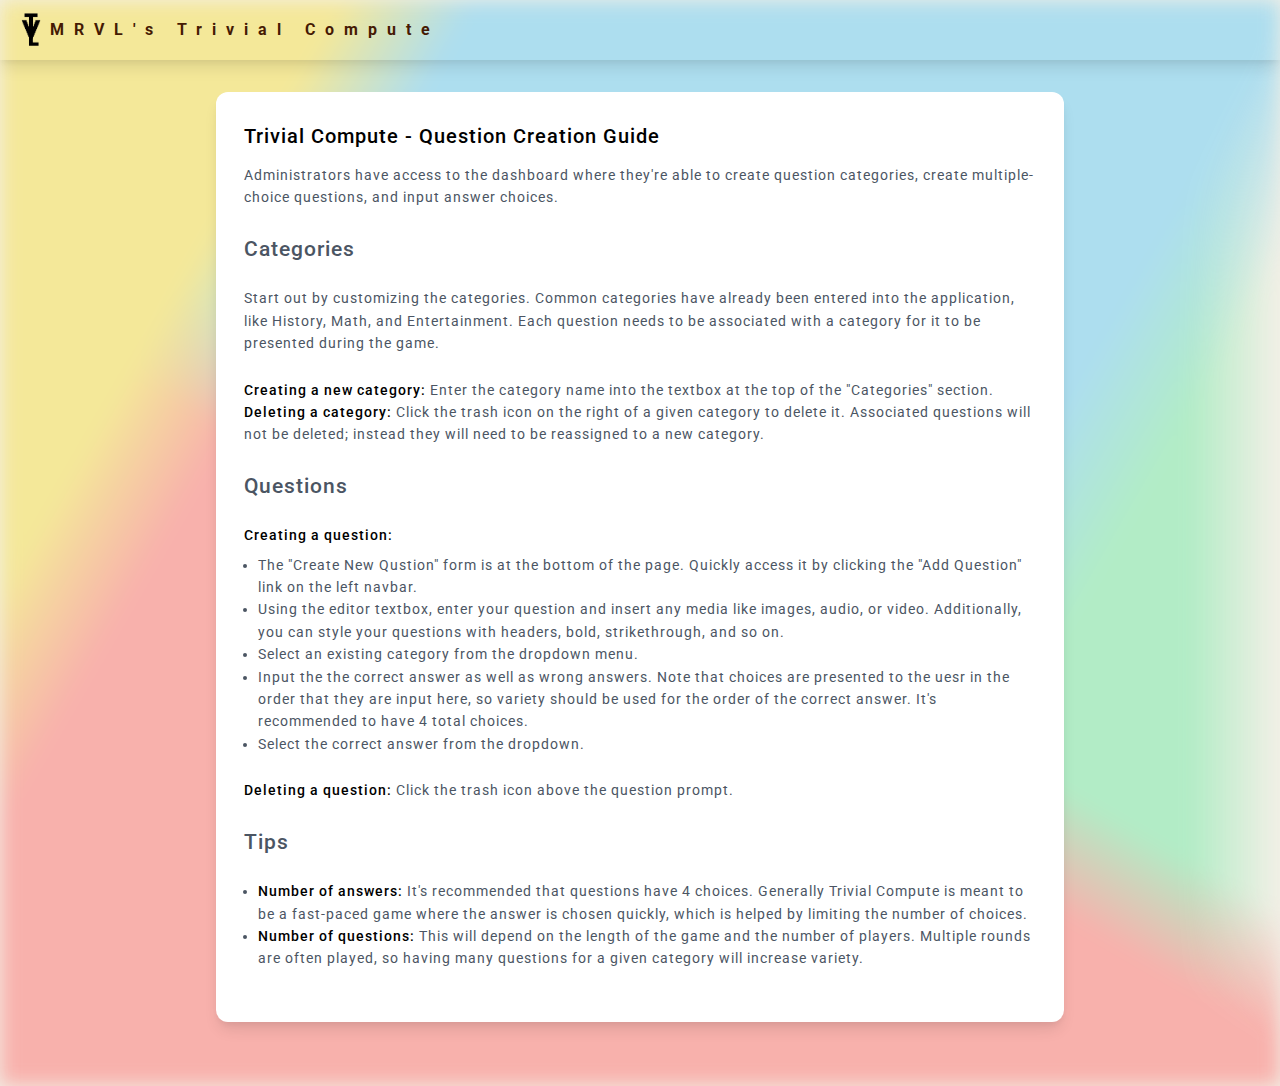
<file: dashboardguide.html>
<!DOCTYPE html>
<html>

<head>
    <title>Question Creation Guide: MRVL's Trivial Compute</title>
    <link rel="shortcut icon" href="favicon.ico" type="image/x-icon" />
    <!-- Add any necessary CSS styles here -->
    <link rel="stylesheet" href="base.css" />
    <style>
        h2 {
            font-size: 1.5em;
            font-weight: 500;
            margin-bottom: 1em;
        }

        ol,
        ul {
            margin: 0.5rem 0 1.5rem;
        }
    </style>
</head>

<body>
    <nav class="nav">
        <div class="nav__title">MRVL's Trivial Compute</div>
    </nav>
    <div class="demo-page">
        <main class="demo-page-content">
            <section>
                <h1>Trivial Compute - Question Creation Guide</h1>
                <p>Administrators have access to the dashboard where they're able to create question categories, create
                    multiple-choice questions, and input answer choices.</p>

                <h2>Categories</h2>
                <p>Start out by customizing the categories. Common categories have already been entered into the
                    application, like History, Math, and Entertainment. Each question needs to be associated with a
                    category for it to be presented during the game.</p>
                <ol>
                    <li><strong>Creating a new category:</strong> Enter the category name into the textbox at the top of
                        the "Categories" section.</li>
                    <li><strong>Deleting a category: </strong> Click the trash icon on the right of a given category to
                        delete it. Associated questions will not be deleted; instead they will need to be reassigned to
                        a new category.</li>
                </ol>

                <h2>Questions</h2>
                <ol>
                    <li><strong>Creating a question: </strong>
                        <ul>
                            <li>The "Create New Qustion" form is at the bottom of the page. Quickly access it by
                                clicking the "Add Question" link on the left navbar.</li>
                            <li>Using the editor textbox, enter your question and insert any media like images, audio,
                                or video. Additionally, you can style your questions with headers, bold, strikethrough,
                                and so on.</li>
                            <li>Select an existing category from the dropdown menu.</li>
                            <li>Input the the correct answer as well as wrong answers. Note that choices are presented
                                to the uesr in the order that they are input here, so variety should be used for the
                                order of the correct answer. It's recommended to have 4 total choices.</li>
                            <li>Select the correct answer from the dropdown.</li>
                        </ul>
                    </li>
                    <li><strong>Deleting a question: </strong>Click the trash icon above the question prompt.</li>
                </ol>
                <h2>Tips</h2>
                <ul>
                    <li><strong>Number of answers: </strong> It's recommended that questions have 4 choices. Generally
                        Trivial Compute is meant to be a fast-paced game where the answer is chosen quickly, which is
                        helped by limiting the number of choices.</li>
                    <li><strong>Number of questions: </strong> This will depend on the length of the game and the number
                        of players. Multiple rounds are often played, so having many questions for a given category will
                        increase variety.</li>
                </ul>
            </section>
        </main>
    </div>
    <!-- Add any necessary JavaScript scripts here -->
    <script>
        // Add your JavaScript scripts here
    </script>
</body>

</html>
</file>
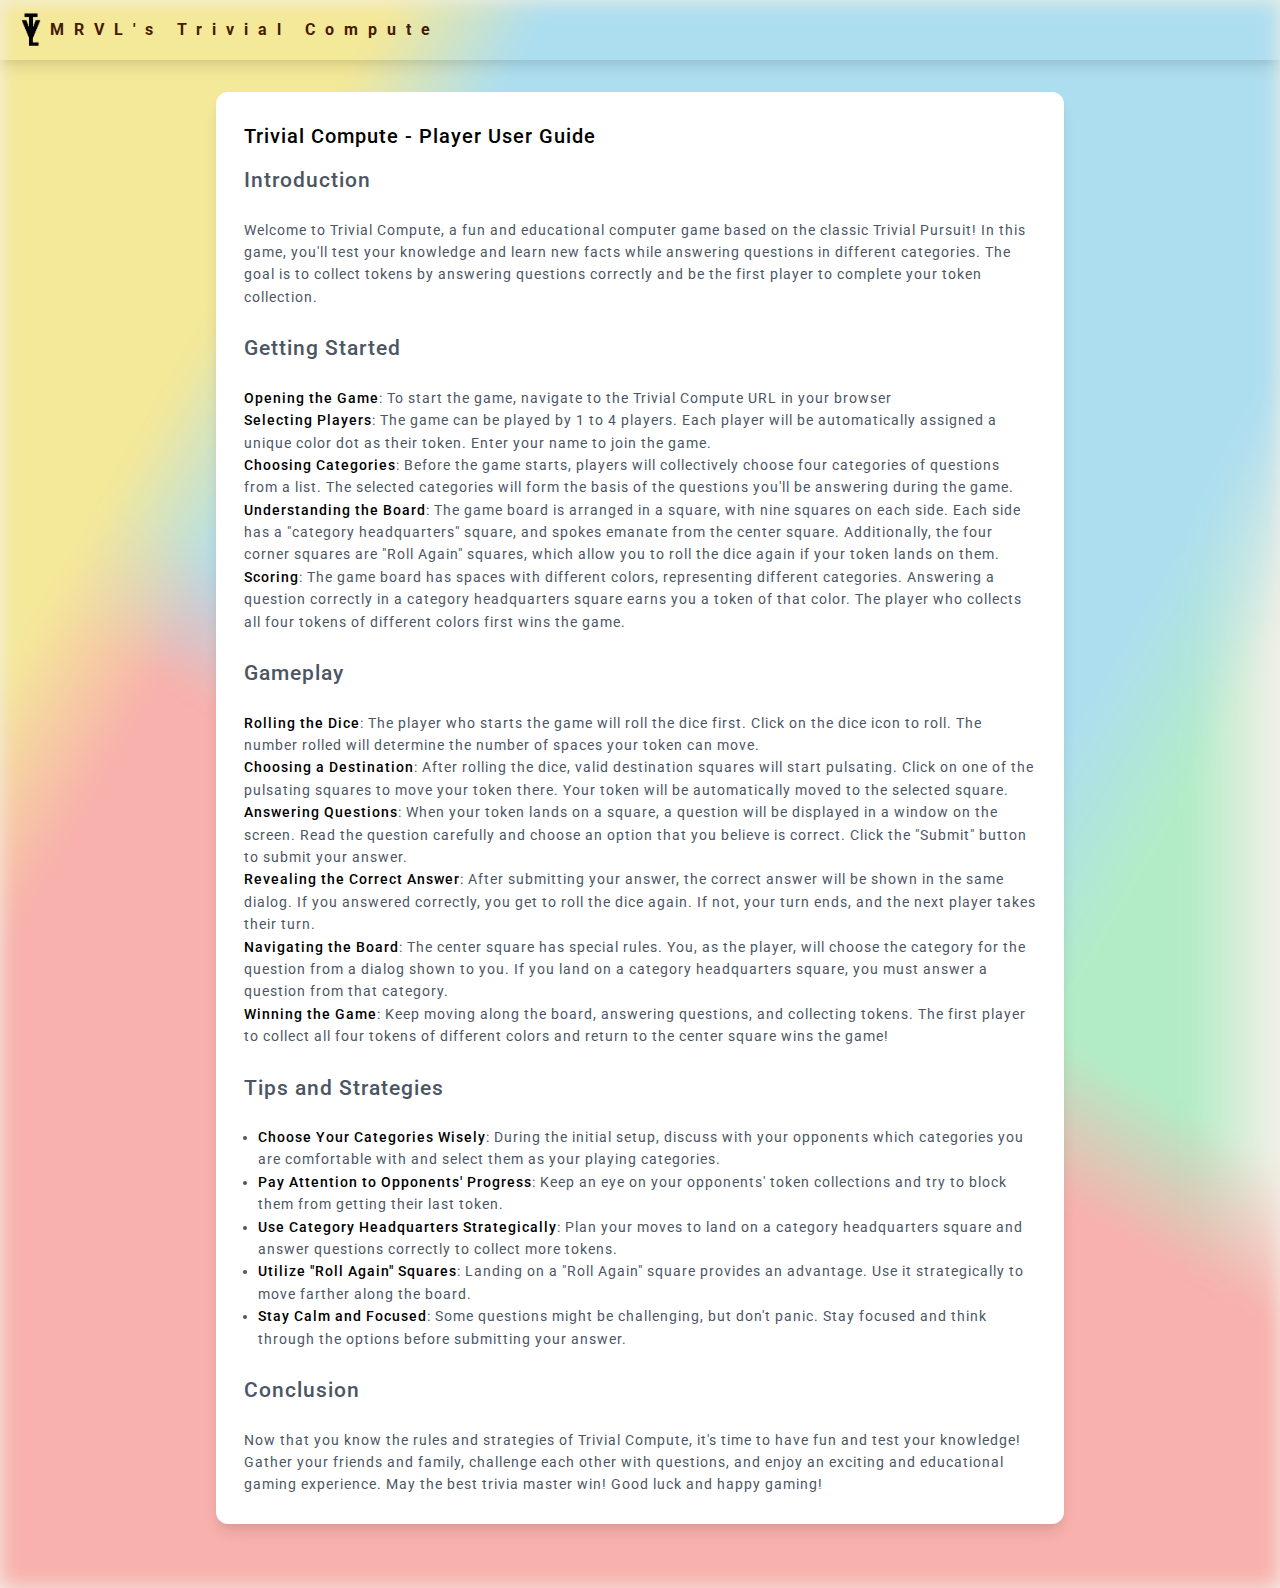
<file: playerguide.html>
<!DOCTYPE html>
<html>

<head>
    <title>Player User Guide: MRVL's Trivial Compute</title>
    <link rel="shortcut icon" href="favicon.ico" type="image/x-icon" />
    <!-- Add any necessary CSS styles here -->
    <link rel="stylesheet" href="base.css" />
    <style>
        h2 {
            font-size: 1.5em;
            font-weight: 500;
            margin-bottom: 1em;
        }

        ol,
        ul {
            margin: 0.5rem 0 1.5rem;
        }
    </style>
</head>

<body>
    <nav class="nav">
        <div class="nav__title">MRVL's Trivial Compute</div>
    </nav>
    <div class="demo-page">
        <main class="demo-page-content">
            <section>
                <h1>Trivial Compute - Player User Guide</h1>

                <h2>Introduction</h2>
                <p>Welcome to Trivial Compute, a fun and educational computer game based on the classic Trivial Pursuit!
                    In this
                    game, you'll test your knowledge and learn new facts while answering questions in different
                    categories. The goal
                    is to collect tokens by answering questions correctly and be the first player to complete your token
                    collection.
                </p>

                <h2>Getting Started</h2>
                <ol>
                    <li><strong>Opening the Game</strong>: To start the game, navigate to the Trivial Compute URL in
                        your browser
                    </li>
                    <li><strong>Selecting Players</strong>: The game can be played by 1 to 4 players. Each player will
                        be
                        automatically assigned a unique color dot as their token. Enter your name to join the game.</li>
                    <li><strong>Choosing Categories</strong>: Before the game starts, players will collectively choose
                        four
                        categories of questions from a list. The selected categories will form the basis of the
                        questions you'll be
                        answering during the game.</li>
                    <li><strong>Understanding the Board</strong>: The game board is arranged in a square, with nine
                        squares on each
                        side. Each side has a "category headquarters" square, and spokes emanate from the center square.
                        Additionally, the four corner squares are "Roll Again" squares, which allow you to roll the dice
                        again if
                        your token lands on them.</li>
                    <li><strong>Scoring</strong>: The game board has spaces with different colors, representing
                        different
                        categories. Answering a question correctly in a category headquarters square earns you a token
                        of that
                        color. The player who collects all four tokens of different colors first wins the game.</li>
                </ol>

                <h2>Gameplay</h2>
                <ol>
                    <li><strong>Rolling the Dice</strong>: The player who starts the game will roll the dice first.
                        Click on the
                        dice icon to roll. The number rolled will determine the number of spaces your token can move.
                    </li>
                    <li><strong>Choosing a Destination</strong>: After rolling the dice, valid destination squares will
                        start
                        pulsating. Click on one of the pulsating squares to move your token there. Your token will be
                        automatically
                        moved to the selected square.</li>
                    <li><strong>Answering Questions</strong>: When your token lands on a square, a question will be
                        displayed in a
                        window on the screen. Read the question carefully and choose an option that you believe is
                        correct. Click
                        the "Submit" button to submit your answer.</li>
                    <li><strong>Revealing the Correct Answer</strong>: After submitting your answer, the correct answer
                        will be
                        shown in the same dialog. If you answered correctly, you get to roll the dice again. If not,
                        your turn ends, and the next player takes their turn.</li>
                    <li><strong>Navigating the Board</strong>: The center square has special rules. You, as the player,
                        will choose
                        the category for the question from a dialog shown to you. If you land on a category headquarters
                        square, you
                        must answer a question from that category.</li>
                    <li><strong>Winning the Game</strong>: Keep moving along the board, answering questions, and
                        collecting tokens.
                        The first player to collect all four tokens of different colors and return to the center square
                        wins the
                        game!</li>
                </ol>

                <h2>Tips and Strategies</h2>
                <ul>
                    <li><strong>Choose Your Categories Wisely</strong>: During the initial setup, discuss with your
                        opponents which
                        categories you are comfortable with and select them as your playing categories.</li>
                    <li><strong>Pay Attention to Opponents' Progress</strong>: Keep an eye on your opponents' token
                        collections and
                        try to block them from getting their last token.</li>
                    <li><strong>Use Category Headquarters Strategically</strong>: Plan your moves to land on a category
                        headquarters
                        square and answer questions correctly to collect more tokens.</li>
                    <li><strong>Utilize "Roll Again" Squares</strong>: Landing on a "Roll Again" square provides an
                        advantage. Use
                        it strategically to move farther along the board.</li>
                    <li><strong>Stay Calm and Focused</strong>: Some questions might be challenging, but don't panic.
                        Stay focused
                        and think through the options before submitting your answer.</li>
                </ul>

                <h2>Conclusion</h2>
                <p>Now that you know the rules and strategies of Trivial Compute, it's time to have fun and test your
                    knowledge!
                    Gather your friends and family, challenge each other with questions, and enjoy an exciting and
                    educational
                    gaming experience. May the best trivia master win! Good luck and happy gaming!</p>
            </section>
        </main>
    </div>
    <!-- Add any necessary JavaScript scripts here -->
    <script>
        // Add your JavaScript scripts here
    </script>
</body>

</html>
</file>
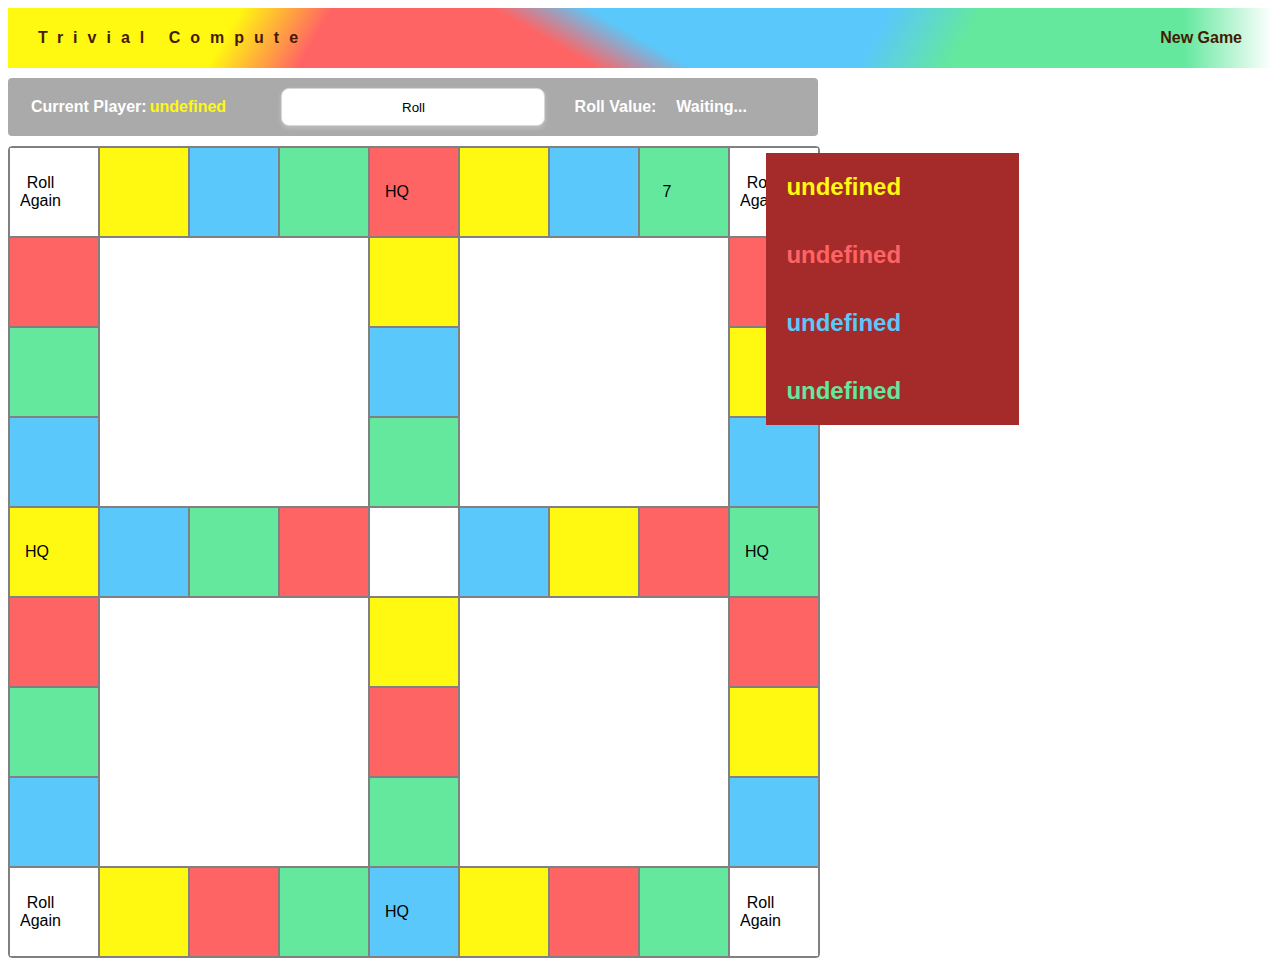
<file: trivial.html>
<!DOCTYPE html>
<html>
<head>
  <title>Game: Trivial Compute</title>
  <script src="qb.js"></script>
  <script src="question.js"></script>
  <script src="trivial.js"></script>
  <link rel="stylesheet" href="trivial.css" />
  <style>


  </style>
</head>
<body>
  <div class="status-text-big">Hello</div>
  <dialog id="dialog">
    <div class="tab1">
      <div class="category"></div>
      <div class="text"></div>
      <div class="text2"></div>
      <button id="reveal-button" style="display: none">Reveal Answer</button>
      <button id="yes-button" style="display: none">Yes</button>
      <button id="no-button" style="display: none">No</button>
    </div>
    <div class="tab2">
      <label for="category-select">Choose a Category</label>
      <div class="select">
        <select id="category-select">
        </select>
        <span class="focus"></span>
      </div>
      <button id="category-button">Submit</button>
    </div>
    
  </dialog>
  <nav class="nav">
    <div class="nav__title">Trivial Compute</div>
    <ul class="nav__list">
      <li class="nav__item">New Game</li>
    </ul>
  </nav>
  <div class="container">
    <div class="gameboard">
      <div class="actions" id="actions">
        <div class="action">Current Player: <span id="currentPlayer">Player 1</span></div>
        <button class="roll-button action" role="button" id="roll-button">Roll</button>
        <div class="action">Roll Value: <span id="roll-value">Waiting...</span></div>
      </div>
      <div class="grid" id="board">
        <!-- Generate the cells -->
        <div class="cell" data-cell-id="0" data-cell-type="roll-again">Roll Again</div>
        <div class="cell" data-cell-id="1" data-cell-type="yellow">
        </div>
        <div class="cell" data-cell-id="2" data-cell-type="blue"></div>
        <div class="cell" data-cell-id="3" data-cell-type="green"></div>
        <div class="cell" data-cell-id="4" data-cell-type="red-hq">HQ</div>
        <div class="cell" data-cell-id="5" data-cell-type="yellow"></div>
        <div class="cell" data-cell-id="6" data-cell-type="blue"></div>
        <div class="cell" data-cell-id="7" data-cell-type="green">7</div>
        <div class="cell" data-cell-id="8" data-cell-type="roll-again">Roll Again</div>
        
        <div class="cell" data-cell-id="9" data-cell-type="red"></div>
        <div class="merged-cell" data-cell-id="10" data-cell-type="player1"></div>
        <div class="cell" data-cell-id="11" data-cell-type="yellow"></div>
        <div class="merged-cell" data-cell-id="12" data-cell-type="player2"></div>
        <div class="cell" data-cell-id="13" data-cell-type="red"></div>
        
        <div class="cell" data-cell-id="14" data-cell-type="green"></div>
        <div class="cell" data-cell-id="15" data-cell-type="blue"></div>
        <div class="cell" data-cell-id="16" data-cell-type="yellow"></div>
        
        <div class="cell" data-cell-id="17" data-cell-type="blue"></div>
        <div class="cell" data-cell-id="18" data-cell-type="green"></div>
        <div class="cell" data-cell-id="19" data-cell-type="blue"></div>


        <div class="cell" data-cell-id="20" data-cell-type="yellow-hq">HQ</div>
        <div class="cell" data-cell-id="21" data-cell-type="blue"></div>
        <div class="cell" data-cell-id="22" data-cell-type="green"></div>
        <div class="cell" data-cell-id="23" data-cell-type="red"></div>
        <div class="cell" data-cell-id="24" data-cell-type="center">Trivial Compute</div>
        <div class="cell" data-cell-id="25" data-cell-type="blue"></div>
        <div class="cell" data-cell-id="26" data-cell-type="yellow"></div>
        <div class="cell" data-cell-id="27" data-cell-type="red"></div>
        <div class="cell" data-cell-id="28" data-cell-type="green-hq">HQ</div>
        
        <div class="cell" data-cell-id="29" data-cell-type="red"></div>
        <div class="merged-cell" data-cell-id="30" data-cell-type="player3"></div>
        <div class="cell" data-cell-id="31" data-cell-type="yellow"></div>
        <div class="merged-cell" data-cell-id="32" data-cell-type="player4"></div>
        <div class="cell" data-cell-id="33" data-cell-type="red"></div>
        
        <div class="cell" data-cell-id="34" data-cell-type="green"></div>
        <div class="cell" data-cell-id="35" data-cell-type="red"></div>
        <div class="cell" data-cell-id="36" data-cell-type="yellow"></div>
        
        <div class="cell" data-cell-id="37" data-cell-type="blue"></div>
        <div class="cell" data-cell-id="38" data-cell-type="green"></div>
        <div class="cell" data-cell-id="39" data-cell-type="blue"></div>

        <div class="cell" data-cell-id="40" data-cell-type="roll-again">Roll Again</div>
        <div class="cell" data-cell-id="41" data-cell-type="yellow"></div>
        <div class="cell" data-cell-id="42" data-cell-type="red"></div>
        <div class="cell" data-cell-id="43" data-cell-type="green"></div>
        <div class="cell" data-cell-id="44" data-cell-type="blue-hq">HQ</div>
        <div class="cell" data-cell-id="45" data-cell-type="yellow"></div>
        <div class="cell" data-cell-id="46" data-cell-type="red"></div>
        <div class="cell" data-cell-id="47" data-cell-type="green"></div>
        <div class="cell" data-cell-id="48" data-cell-type="roll-again">Roll Again</div>
      </div>
    </div>
    <div class="info"></div>
  </div>
  
</body>
</html>
</file>
<file: base.css>
@import url("https://fonts.googleapis.com/css2?family=Roboto:wght@400;500&display=swap");

a,
abbr,
acronym,
address,
applet,
article,
aside,
audio,
b,
big,
blockquote,
body,
canvas,
caption,
center,
cite,
code,
dd,
del,
details,
dfn,
div,
dl,
dt,
em,
embed,
fieldset,
figcaption,
figure,
footer,
form,
h1,
h2,
h3,
h4,
h5,
h6,
header,
hgroup,
html,
i,
iframe,
img,
ins,
kbd,
label,
legend,
li,
mark,
menu,
nav,
object,
ol,
output,
p,
pre,
q,
ruby,
s,
samp,
section,
small,
span,
strike,
strong,
sub,
summary,
sup,
table,
tbody,
td,
tfoot,
th,
thead,
time,
tr,
tt,
u,
ul,
var,
video {
    margin: 0;
    padding: 0;
    border: 0;
    font-size: 100%;
    font: inherit;
    vertical-align: initial
}

article,
aside,
details,
figcaption,
figure,
footer,
header,
hgroup,
menu,
nav,
section {
    display: block
}

body {
    line-height: 1
}

ol,
ul {
    list-style: none
}

blockquote,
q {
    quotes: none
}

blockquote:after,
blockquote:before,
q:after,
q:before {
    content: "";
    content: none
}

table {
    border-collapse: collapse;
    border-spacing: 0
}

.nice-form-group {
    --nf-input-size: 1rem;
    --nf-input-font-size: calc(var(--nf-input-size)*0.875);
    --nf-small-font-size: calc(var(--nf-input-size)*0.875);
    --nf-input-font-family: inherit;
    --nf-label-font-family: inherit;
    --nf-input-color: #20242f;
    --nf-input-border-radius: 0.25rem;
    --nf-input-placeholder-color: #929292;
    --nf-input-border-color: #c0c4c9;
    --nf-input-border-width: 1px;
    --nf-input-border-style: solid;
    --nf-input-border-bottom-width: 2px;
    --nf-input-focus-border-color: #777;
    --nf-input-background-color: #f9fafb;
    --nf-invalid-input-border-color: var(--nf-input-border-color);
    --nf-invalid-input-background-color: var(--nf-input-background-color);
    --nf-invalid-input-color: var(--nf-input-color);
    --nf-valid-input-border-color: var(--nf-input-border-color);
    --nf-valid-input-background-color: var(--nf-input-background-color);
    --nf-valid-input-color: inherit;
    --nf-invalid-input-border-bottom-color: red;
    --nf-valid-input-border-bottom-color: green;
    --nf-label-font-size: var(--nf-small-font-size);
    --nf-label-color: #374151;
    --nf-label-font-weight: 500;
    --nf-slider-track-background: #dfdfdf;
    --nf-slider-track-height: 0.25rem;
    --nf-slider-thumb-size: calc(var(--nf-slider-track-height)*4);
    --nf-slider-track-border-radius: var(--nf-slider-track-height);
    --nf-slider-thumb-border-width: 2px;
    --nf-slider-thumb-border-focus-width: 1px;
    --nf-slider-thumb-border-color: #fff;
    --nf-slider-thumb-background: var(--nf-input-focus-border-color);
    display: block;
    margin-top: calc(var(--nf-input-size)*1.5);
    line-height: 1;
    white-space: nowrap;
    --switch-orb-size: var(--nf-input-size);
    --switch-orb-offset: calc(var(--nf-input-border-width)*2);
    --switch-width: calc(var(--nf-input-size)*2.5);
    --switch-height: calc(var(--nf-input-size)*1.25 + var(--switch-orb-offset))
}

.nice-form-group>label {
    font-weight: var(--nf-label-font-weight);
    display: block;
    color: var(--nf-label-color);
    font-size: var(--nf-label-font-size);
    font-family: var(--nf-label-font-family);
    margin-bottom: calc(var(--nf-input-size)/2);
    white-space: normal
}

.nice-form-group>label+small {
    font-style: normal
}

.nice-form-group small {
    font-family: var(--nf-input-font-family);
    display: block;
    font-weight: 400;
    opacity: .75;
    font-size: var(--nf-small-font-size);
    margin-bottom: calc(var(--nf-input-size)*0.75)
}

.nice-form-group small:last-child {
    margin-bottom: 0
}

.nice-form-group>legend {
    font-weight: var(--nf-label-font-weight);
    display: block;
    color: var(--nf-label-color);
    font-size: var(--nf-label-font-size);
    font-family: var(--nf-label-font-family);
    margin-bottom: calc(var(--nf-input-size)/5)
}

.nice-form-group>.nice-form-group {
    margin-top: calc(var(--nf-input-size)/2)
}

.nice-form-group>input[type=checkbox],
.nice-form-group>input[type=date],
.nice-form-group>input[type=email],
.nice-form-group>input[type=month],
.nice-form-group>input[type=number],
.nice-form-group>input[type=password],
.nice-form-group>input[type=radio],
.nice-form-group>input[type=search],
.nice-form-group>input[type=tel],
.nice-form-group>input[type=text],
.nice-form-group>input[type=time],
.nice-form-group>input[type=url],
.nice-form-group>input[type=week],
.nice-form-group>select,
.nice-form-group>textarea {
    background: var(--nf-input-background-color);
    font-family: inherit;
    font-size: var(--nf-input-font-size);
    border-bottom-width: var(--nf-input-border-width);
    font-family: var(--nf-input-font-family);
    box-shadow: none;
    border-radius: var(--nf-input-border-radius);
    border: var(--nf-input-border-width) var(--nf-input-border-style) var(--nf-input-border-color);
    border-bottom: var(--nf-input-border-bottom-width) var(--nf-input-border-style) var(--nf-input-border-color);
    color: var(--nf-input-color);
    width: 100%;
    padding: calc(var(--nf-input-size)*0.75);
    height: calc(var(--nf-input-size)*2.75);
    line-height: normal;
    -webkit-appearance: none;
    -moz-appearance: none;
    appearance: none;
    transition: all .15s ease-out;
    --icon-padding: calc(var(--nf-input-size)*2.25);
    --icon-background-offset: calc(var(--nf-input-size)*0.75)
}

.nice-form-group>input[type=checkbox]:required:not(:placeholder-shown):invalid,
.nice-form-group>input[type=date]:required:not(:placeholder-shown):invalid,
.nice-form-group>input[type=email]:required:not(:placeholder-shown):invalid,
.nice-form-group>input[type=month]:required:not(:placeholder-shown):invalid,
.nice-form-group>input[type=number]:required:not(:placeholder-shown):invalid,
.nice-form-group>input[type=password]:required:not(:placeholder-shown):invalid,
.nice-form-group>input[type=radio]:required:not(:placeholder-shown):invalid,
.nice-form-group>input[type=search]:required:not(:placeholder-shown):invalid,
.nice-form-group>input[type=tel]:required:not(:placeholder-shown):invalid,
.nice-form-group>input[type=text]:required:not(:placeholder-shown):invalid,
.nice-form-group>input[type=time]:required:not(:placeholder-shown):invalid,
.nice-form-group>input[type=url]:required:not(:placeholder-shown):invalid,
.nice-form-group>input[type=week]:required:not(:placeholder-shown):invalid,
.nice-form-group>select:required:not(:placeholder-shown):invalid,
.nice-form-group>textarea:required:not(:placeholder-shown):invalid {
    background-color: var(--nf-invalid-input-background-color);
    border-bottom-color: var(--nf-valid-input-border-color);
    border-color: var(--nf-valid-input-border-color) var(--nf-valid-input-border-color) var(--nf-invalid-input-border-bottom-color);
    color: var(--nf-invalid-input-color)
}

.nice-form-group>input[type=checkbox]:required:not(:placeholder-shown):invalid:focus,
.nice-form-group>input[type=date]:required:not(:placeholder-shown):invalid:focus,
.nice-form-group>input[type=email]:required:not(:placeholder-shown):invalid:focus,
.nice-form-group>input[type=month]:required:not(:placeholder-shown):invalid:focus,
.nice-form-group>input[type=number]:required:not(:placeholder-shown):invalid:focus,
.nice-form-group>input[type=password]:required:not(:placeholder-shown):invalid:focus,
.nice-form-group>input[type=radio]:required:not(:placeholder-shown):invalid:focus,
.nice-form-group>input[type=search]:required:not(:placeholder-shown):invalid:focus,
.nice-form-group>input[type=tel]:required:not(:placeholder-shown):invalid:focus,
.nice-form-group>input[type=text]:required:not(:placeholder-shown):invalid:focus,
.nice-form-group>input[type=time]:required:not(:placeholder-shown):invalid:focus,
.nice-form-group>input[type=url]:required:not(:placeholder-shown):invalid:focus,
.nice-form-group>input[type=week]:required:not(:placeholder-shown):invalid:focus,
.nice-form-group>select:required:not(:placeholder-shown):invalid:focus,
.nice-form-group>textarea:required:not(:placeholder-shown):invalid:focus {
    background-color: var(--nf-input-background-color);
    border-color: var(--nf-input-border-color);
    color: var(--nf-input-color)
}

.nice-form-group>input[type=checkbox]:required:not(:placeholder-shown):valid,
.nice-form-group>input[type=date]:required:not(:placeholder-shown):valid,
.nice-form-group>input[type=email]:required:not(:placeholder-shown):valid,
.nice-form-group>input[type=month]:required:not(:placeholder-shown):valid,
.nice-form-group>input[type=number]:required:not(:placeholder-shown):valid,
.nice-form-group>input[type=password]:required:not(:placeholder-shown):valid,
.nice-form-group>input[type=radio]:required:not(:placeholder-shown):valid,
.nice-form-group>input[type=search]:required:not(:placeholder-shown):valid,
.nice-form-group>input[type=tel]:required:not(:placeholder-shown):valid,
.nice-form-group>input[type=text]:required:not(:placeholder-shown):valid,
.nice-form-group>input[type=time]:required:not(:placeholder-shown):valid,
.nice-form-group>input[type=url]:required:not(:placeholder-shown):valid,
.nice-form-group>input[type=week]:required:not(:placeholder-shown):valid,
.nice-form-group>select:required:not(:placeholder-shown):valid,
.nice-form-group>textarea:required:not(:placeholder-shown):valid {
    background-color: var(--nf-valid-input-background-color);
    border-bottom-color: var(--nf-valid-input-border-color);
    border-color: var(--nf-valid-input-border-color) var(--nf-valid-input-border-color) var(--nf-valid-input-border-bottom-color);
    color: var(--nf-valid-input-color)
}

.nice-form-group>input[type=checkbox]:disabled,
.nice-form-group>input[type=date]:disabled,
.nice-form-group>input[type=email]:disabled,
.nice-form-group>input[type=month]:disabled,
.nice-form-group>input[type=number]:disabled,
.nice-form-group>input[type=password]:disabled,
.nice-form-group>input[type=radio]:disabled,
.nice-form-group>input[type=search]:disabled,
.nice-form-group>input[type=tel]:disabled,
.nice-form-group>input[type=text]:disabled,
.nice-form-group>input[type=time]:disabled,
.nice-form-group>input[type=url]:disabled,
.nice-form-group>input[type=week]:disabled,
.nice-form-group>select:disabled,
.nice-form-group>textarea:disabled {
    cursor: not-allowed;
    opacity: .75
}

.nice-form-group>input[type=checkbox]::-webkit-input-placeholder,
.nice-form-group>input[type=date]::-webkit-input-placeholder,
.nice-form-group>input[type=email]::-webkit-input-placeholder,
.nice-form-group>input[type=month]::-webkit-input-placeholder,
.nice-form-group>input[type=number]::-webkit-input-placeholder,
.nice-form-group>input[type=password]::-webkit-input-placeholder,
.nice-form-group>input[type=radio]::-webkit-input-placeholder,
.nice-form-group>input[type=search]::-webkit-input-placeholder,
.nice-form-group>input[type=tel]::-webkit-input-placeholder,
.nice-form-group>input[type=text]::-webkit-input-placeholder,
.nice-form-group>input[type=time]::-webkit-input-placeholder,
.nice-form-group>input[type=url]::-webkit-input-placeholder,
.nice-form-group>input[type=week]::-webkit-input-placeholder,
.nice-form-group>select::-webkit-input-placeholder,
.nice-form-group>textarea::-webkit-input-placeholder {
    color: var(--nf-input-placeholder-color);
    letter-spacing: 0
}

.nice-form-group>input[type=checkbox]:-ms-input-placeholder,
.nice-form-group>input[type=date]:-ms-input-placeholder,
.nice-form-group>input[type=email]:-ms-input-placeholder,
.nice-form-group>input[type=month]:-ms-input-placeholder,
.nice-form-group>input[type=number]:-ms-input-placeholder,
.nice-form-group>input[type=password]:-ms-input-placeholder,
.nice-form-group>input[type=radio]:-ms-input-placeholder,
.nice-form-group>input[type=search]:-ms-input-placeholder,
.nice-form-group>input[type=tel]:-ms-input-placeholder,
.nice-form-group>input[type=text]:-ms-input-placeholder,
.nice-form-group>input[type=time]:-ms-input-placeholder,
.nice-form-group>input[type=url]:-ms-input-placeholder,
.nice-form-group>input[type=week]:-ms-input-placeholder,
.nice-form-group>select:-ms-input-placeholder,
.nice-form-group>textarea:-ms-input-placeholder {
    color: var(--nf-input-placeholder-color);
    letter-spacing: 0
}

.nice-form-group>input[type=checkbox]:-moz-placeholder,
.nice-form-group>input[type=checkbox]::-moz-placeholder,
.nice-form-group>input[type=date]:-moz-placeholder,
.nice-form-group>input[type=date]::-moz-placeholder,
.nice-form-group>input[type=email]:-moz-placeholder,
.nice-form-group>input[type=email]::-moz-placeholder,
.nice-form-group>input[type=month]:-moz-placeholder,
.nice-form-group>input[type=month]::-moz-placeholder,
.nice-form-group>input[type=number]:-moz-placeholder,
.nice-form-group>input[type=number]::-moz-placeholder,
.nice-form-group>input[type=password]:-moz-placeholder,
.nice-form-group>input[type=password]::-moz-placeholder,
.nice-form-group>input[type=radio]:-moz-placeholder,
.nice-form-group>input[type=radio]::-moz-placeholder,
.nice-form-group>input[type=search]:-moz-placeholder,
.nice-form-group>input[type=search]::-moz-placeholder,
.nice-form-group>input[type=tel]:-moz-placeholder,
.nice-form-group>input[type=tel]::-moz-placeholder,
.nice-form-group>input[type=text]:-moz-placeholder,
.nice-form-group>input[type=text]::-moz-placeholder,
.nice-form-group>input[type=time]:-moz-placeholder,
.nice-form-group>input[type=time]::-moz-placeholder,
.nice-form-group>input[type=url]:-moz-placeholder,
.nice-form-group>input[type=url]::-moz-placeholder,
.nice-form-group>input[type=week]:-moz-placeholder,
.nice-form-group>input[type=week]::-moz-placeholder,
.nice-form-group>select:-moz-placeholder,
.nice-form-group>select::-moz-placeholder,
.nice-form-group>textarea:-moz-placeholder,
.nice-form-group>textarea::-moz-placeholder {
    color: var(--nf-input-placeholder-color);
    letter-spacing: 0
}

.nice-form-group>input[type=checkbox]:focus,
.nice-form-group>input[type=date]:focus,
.nice-form-group>input[type=email]:focus,
.nice-form-group>input[type=month]:focus,
.nice-form-group>input[type=number]:focus,
.nice-form-group>input[type=password]:focus,
.nice-form-group>input[type=radio]:focus,
.nice-form-group>input[type=search]:focus,
.nice-form-group>input[type=tel]:focus,
.nice-form-group>input[type=text]:focus,
.nice-form-group>input[type=time]:focus,
.nice-form-group>input[type=url]:focus,
.nice-form-group>input[type=week]:focus,
.nice-form-group>select:focus,
.nice-form-group>textarea:focus {
    outline: none;
    border-color: var(--nf-input-focus-border-color)
}

.nice-form-group>input[type=checkbox]+small,
.nice-form-group>input[type=date]+small,
.nice-form-group>input[type=email]+small,
.nice-form-group>input[type=month]+small,
.nice-form-group>input[type=number]+small,
.nice-form-group>input[type=password]+small,
.nice-form-group>input[type=radio]+small,
.nice-form-group>input[type=search]+small,
.nice-form-group>input[type=tel]+small,
.nice-form-group>input[type=text]+small,
.nice-form-group>input[type=time]+small,
.nice-form-group>input[type=url]+small,
.nice-form-group>input[type=week]+small,
.nice-form-group>select+small,
.nice-form-group>textarea+small {
    margin-top: .5rem
}

.nice-form-group>input[type=checkbox].icon-left,
.nice-form-group>input[type=date].icon-left,
.nice-form-group>input[type=email].icon-left,
.nice-form-group>input[type=month].icon-left,
.nice-form-group>input[type=number].icon-left,
.nice-form-group>input[type=password].icon-left,
.nice-form-group>input[type=radio].icon-left,
.nice-form-group>input[type=search].icon-left,
.nice-form-group>input[type=tel].icon-left,
.nice-form-group>input[type=text].icon-left,
.nice-form-group>input[type=time].icon-left,
.nice-form-group>input[type=url].icon-left,
.nice-form-group>input[type=week].icon-left,
.nice-form-group>select.icon-left,
.nice-form-group>textarea.icon-left {
    background-position: left var(--icon-background-offset) bottom 50%;
    padding-left: var(--icon-padding);
    background-size: var(--nf-input-size)
}

.nice-form-group>input[type=checkbox].icon-right,
.nice-form-group>input[type=date].icon-right,
.nice-form-group>input[type=email].icon-right,
.nice-form-group>input[type=month].icon-right,
.nice-form-group>input[type=number].icon-right,
.nice-form-group>input[type=password].icon-right,
.nice-form-group>input[type=radio].icon-right,
.nice-form-group>input[type=search].icon-right,
.nice-form-group>input[type=tel].icon-right,
.nice-form-group>input[type=text].icon-right,
.nice-form-group>input[type=time].icon-right,
.nice-form-group>input[type=url].icon-right,
.nice-form-group>input[type=week].icon-right,
.nice-form-group>select.icon-right,
.nice-form-group>textarea.icon-right {
    background-position: right var(--icon-background-offset) bottom 50%;
    padding-right: var(--icon-padding);
    background-size: var(--nf-input-size)
}

.nice-form-group>input[type=checkbox]:-webkit-autofill,
.nice-form-group>input[type=date]:-webkit-autofill,
.nice-form-group>input[type=email]:-webkit-autofill,
.nice-form-group>input[type=month]:-webkit-autofill,
.nice-form-group>input[type=number]:-webkit-autofill,
.nice-form-group>input[type=password]:-webkit-autofill,
.nice-form-group>input[type=radio]:-webkit-autofill,
.nice-form-group>input[type=search]:-webkit-autofill,
.nice-form-group>input[type=tel]:-webkit-autofill,
.nice-form-group>input[type=text]:-webkit-autofill,
.nice-form-group>input[type=time]:-webkit-autofill,
.nice-form-group>input[type=url]:-webkit-autofill,
.nice-form-group>input[type=week]:-webkit-autofill,
.nice-form-group>select:-webkit-autofill,
.nice-form-group>textarea:-webkit-autofill {
    padding: calc(var(--nf-input-size)*0.75) !important
}

.nice-form-group>input[type=search]:placeholder-shown {
    background-image: url("data:image/svg+xml;charset=utf-8,%3Csvg xmlns='http://www.w3.org/2000/svg' width='16' height='16' viewBox='0 0 24 24' fill='none' stroke='%236B7280' stroke-width='2' stroke-linecap='round' stroke-linejoin='round' class='feather feather-search'%3E%3Ccircle cx='11' cy='11' r='8'/%3E%3Cpath d='M21 21l-4.35-4.35'/%3E%3C/svg%3E");
    background-position: left calc(var(--nf-input-size)*0.75) bottom 50%;
    padding-left: calc(var(--nf-input-size)*2.25);
    background-size: var(--nf-input-size);
    background-repeat: no-repeat
}

.nice-form-group>input[type=search]::-webkit-search-cancel-button {
    -webkit-appearance: none;
    width: var(--nf-input-size);
    height: var(--nf-input-size);
    background: url("data:image/svg+xml;charset=utf-8,%3Csvg xmlns='http://www.w3.org/2000/svg' width='16' height='16' viewBox='0 0 24 24' fill='none' stroke='%236B7280' stroke-width='2' stroke-linecap='round' stroke-linejoin='round' class='feather feather-x'%3E%3Cpath d='M18 6L6 18M6 6l12 12'/%3E%3C/svg%3E")
}

.nice-form-group>input[type=search]:focus {
    padding-left: calc(var(--nf-input-size)*0.75);
    background-position: left calc(var(--nf-input-size)*-1) bottom 50%
}

.nice-form-group>input[type=email][class^=icon] {
    background-image: url("data:image/svg+xml;charset=utf-8,%3Csvg xmlns='http://www.w3.org/2000/svg' width='16' height='16' viewBox='0 0 24 24' fill='none' stroke='%236B7280' stroke-width='2' stroke-linecap='round' stroke-linejoin='round' class='feather feather-at-sign'%3E%3Ccircle cx='12' cy='12' r='4'/%3E%3Cpath d='M16 8v5a3 3 0 006 0v-1a10 10 0 10-3.92 7.94'/%3E%3C/svg%3E");
    background-repeat: no-repeat
}

.nice-form-group>input[type=tel][class^=icon] {
    background-image: url("data:image/svg+xml;charset=utf-8,%3Csvg xmlns='http://www.w3.org/2000/svg' width='16' height='16' viewBox='0 0 24 24' fill='none' stroke='%236B7280' stroke-width='2' stroke-linecap='round' stroke-linejoin='round' class='feather feather-phone'%3E%3Cpath d='M22 16.92v3a2 2 0 01-2.18 2 19.79 19.79 0 01-8.63-3.07 19.5 19.5 0 01-6-6 19.79 19.79 0 01-3.07-8.67A2 2 0 014.11 2h3a2 2 0 012 1.72 12.84 12.84 0 00.7 2.81 2 2 0 01-.45 2.11L8.09 9.91a16 16 0 006 6l1.27-1.27a2 2 0 012.11-.45 12.84 12.84 0 002.81.7A2 2 0 0122 16.92z'/%3E%3C/svg%3E");
    background-repeat: no-repeat
}

.nice-form-group>input[type=url][class^=icon] {
    background-image: url("data:image/svg+xml;charset=utf-8,%3Csvg xmlns='http://www.w3.org/2000/svg' width='16' height='16' viewBox='0 0 24 24' fill='none' stroke='%236B7280' stroke-width='2' stroke-linecap='round' stroke-linejoin='round' class='feather feather-link'%3E%3Cpath d='M10 13a5 5 0 007.54.54l3-3a5 5 0 00-7.07-7.07l-1.72 1.71'/%3E%3Cpath d='M14 11a5 5 0 00-7.54-.54l-3 3a5 5 0 007.07 7.07l1.71-1.71'/%3E%3C/svg%3E");
    background-repeat: no-repeat
}

.nice-form-group>input[type=password] {
    letter-spacing: 2px
}

.nice-form-group>input[type=password][class^=icon] {
    background-image: url("data:image/svg+xml;charset=utf-8,%3Csvg xmlns='http://www.w3.org/2000/svg' width='16' height='16' viewBox='0 0 24 24' fill='none' stroke='%236B7280' stroke-width='2' stroke-linecap='round' stroke-linejoin='round' class='feather feather-lock'%3E%3Crect x='3' y='11' width='18' height='11' rx='2' ry='2'/%3E%3Cpath d='M7 11V7a5 5 0 0110 0v4'/%3E%3C/svg%3E");
    background-repeat: no-repeat
}

.nice-form-group>input[type=range] {
    appearance: none;
    width: 100%;
    cursor: pointer
}

.nice-form-group>input[type=range]:focus {
    outline: none
}

.nice-form-group>input[type=range]::-webkit-slider-runnable-track {
    width: 100%;
    height: var(--nf-slider-track-height);
    background: var(--nf-slider-track-background);
    border-radius: var(--nf-slider-track-border-radius)
}

.nice-form-group>input[type=range]::-moz-range-track {
    width: 100%;
    height: var(--nf-slider-track-height);
    background: var(--nf-slider-track-background);
    border-radius: var(--nf-slider-track-border-radius)
}

.nice-form-group>input[type=range]::-webkit-slider-thumb {
    height: var(--nf-slider-thumb-size);
    width: var(--nf-slider-thumb-size);
    border-radius: var(--nf-slider-thumb-size);
    background: var(--nf-slider-thumb-background);
    border: 0;
    border: var(--nf-slider-thumb-border-width) solid var(--nf-slider-thumb-border-color);
    -webkit-appearance: none;
    appearance: none;
    margin-top: calc(var(--nf-slider-track-height)*0.5 - var(--nf-slider-thumb-size)*0.5)
}

.nice-form-group>input[type=range]::-moz-range-thumb {
    height: var(--nf-slider-thumb-size);
    width: var(--nf-slider-thumb-size);
    border-radius: var(--nf-slider-thumb-size);
    background: var(--nf-slider-thumb-background);
    border: 0;
    border: var(--nf-slider-thumb-border-width) solid var(--nf-slider-thumb-border-color);
    -moz-appearance: none;
    appearance: none;
    box-sizing: border-box
}

.nice-form-group>input[type=range]:focus::-webkit-slider-thumb {
    box-shadow: 0 0 0 var(--nf-slider-thumb-border-focus-width) var(--nf-slider-thumb-background)
}

.nice-form-group>input[type=range]:focus::-moz-range-thumb {
    box-shadow: 0 0 0 var(--nf-slider-thumb-border-focus-width) var(--nf-slider-thumb-background)
}

.nice-form-group>input[type=color] {
    border: var(--nf-input-border-width) solid var(--nf-input-border-color);
    border-bottom-width: var(--nf-input-border-bottom-width);
    height: calc(var(--nf-input-size)*2);
    border-radius: var(--nf-input-border-radius);
    padding: calc(var(--nf-input-border-width)*2)
}

.nice-form-group>input[type=color]:focus {
    outline: none;
    border-color: var(--nf-input-focus-border-color)
}

.nice-form-group>input[type=color]::-webkit-color-swatch-wrapper {
    padding: 5%
}

.nice-form-group>input[type=color]::-moz-color-swatch {
    border-radius: calc(var(--nf-input-border-radius)/2);
    border: none
}

.nice-form-group>input[type=color]::-webkit-color-swatch {
    border-radius: calc(var(--nf-input-border-radius)/2);
    border: none
}

.nice-form-group>input[type=number] {
    width: auto
}

.nice-form-group>input[type=date],
.nice-form-group>input[type=month],
.nice-form-group>input[type=week] {
    min-width: 14em;
    background-image: url("data:image/svg+xml;charset=utf-8,%3Csvg xmlns='http://www.w3.org/2000/svg' width='16' height='16' viewBox='0 0 24 24' fill='none' stroke='%236B7280' stroke-width='2' stroke-linecap='round' stroke-linejoin='round' class='feather feather-calendar'%3E%3Crect x='3' y='4' width='18' height='18' rx='2' ry='2'/%3E%3Cpath d='M16 2v4M8 2v4M3 10h18'/%3E%3C/svg%3E")
}

.nice-form-group>input[type=time] {
    min-width: 6em;
    background-image: url("data:image/svg+xml;charset=utf-8,%3Csvg xmlns='http://www.w3.org/2000/svg' width='16' height='16' viewBox='0 0 24 24' fill='none' stroke='%236B7280' stroke-width='2' stroke-linecap='round' stroke-linejoin='round' class='feather feather-clock'%3E%3Ccircle cx='12' cy='12' r='10'/%3E%3Cpath d='M12 6v6l4 2'/%3E%3C/svg%3E")
}

.nice-form-group>input[type=date],
.nice-form-group>input[type=month],
.nice-form-group>input[type=time],
.nice-form-group>input[type=week] {
    background-position: right calc(var(--nf-input-size)*0.75) bottom 50%;
    background-repeat: no-repeat;
    background-size: var(--nf-input-size);
    width: auto
}

.nice-form-group>input[type=date]::-webkit-calendar-picker-indicator,
.nice-form-group>input[type=date]::-webkit-inner-spin-button,
.nice-form-group>input[type=month]::-webkit-calendar-picker-indicator,
.nice-form-group>input[type=month]::-webkit-inner-spin-button,
.nice-form-group>input[type=time]::-webkit-calendar-picker-indicator,
.nice-form-group>input[type=time]::-webkit-inner-spin-button,
.nice-form-group>input[type=week]::-webkit-calendar-picker-indicator,
.nice-form-group>input[type=week]::-webkit-inner-spin-button {
    -webkit-appearance: none;
    cursor: pointer;
    opacity: 0
}

@-moz-document url-prefix() {

    .nice-form-group>input[type=date],
    .nice-form-group>input[type=month],
    .nice-form-group>input[type=time],
    .nice-form-group>input[type=week] {
        min-width: auto;
        width: auto;
        background-image: none
    }
}

.nice-form-group>textarea {
    height: auto
}

.nice-form-group>input[type=checkbox],
.nice-form-group>input[type=radio] {
    width: var(--nf-input-size);
    height: var(--nf-input-size);
    padding: inherit;
    margin: 0;
    display: inline-block;
    vertical-align: top;
    border-radius: calc(var(--nf-input-border-radius)/2);
    border-width: var(--nf-input-border-width);
    cursor: pointer;
    background-position: 50%
}

.nice-form-group>input[type=checkbox]:focus:not(:checked),
.nice-form-group>input[type=radio]:focus:not(:checked) {
    border: var(--nf-input-border-width) solid var(--nf-input-focus-border-color);
    outline: none
}

.nice-form-group>input[type=checkbox]:hover,
.nice-form-group>input[type=radio]:hover {
    border: var(--nf-input-border-width) solid var(--nf-input-focus-border-color)
}

.nice-form-group>input[type=checkbox]+label,
.nice-form-group>input[type=radio]+label {
    display: inline-block;
    margin-bottom: 0;
    padding-left: calc(var(--nf-input-size)/2.5);
    font-weight: 400;
    -webkit-user-select: none;
    user-select: none;
    cursor: pointer;
    max-width: calc(100% - var(--nf-input-size)*2);
    line-height: normal
}

.nice-form-group>input[type=checkbox]+label>small,
.nice-form-group>input[type=radio]+label>small {
    margin-top: calc(var(--nf-input-size)/4)
}

.nice-form-group>input[type=checkbox]:checked {
    background: url("data:image/svg+xml;charset=utf-8,%3Csvg xmlns='http://www.w3.org/2000/svg' width='20' height='20' viewBox='0 0 24 24' fill='none' stroke='%23FFF' stroke-width='3' stroke-linecap='round' stroke-linejoin='round' class='feather feather-check'%3E%3Cpath d='M20 6L9 17l-5-5'/%3E%3C/svg%3E") no-repeat 50%/85%;
    background-color: var(--nf-input-focus-border-color);
    border-color: var(--nf-input-focus-border-color)
}

.nice-form-group>input[type=radio] {
    border-radius: 100%
}

.nice-form-group>input[type=radio]:checked {
    background-color: var(--nf-input-focus-border-color);
    border-color: var(--nf-input-focus-border-color);
    box-shadow: inset 0 0 0 3px #fff
}

.nice-form-group>input[type=checkbox].switch {
    width: var(--switch-width);
    height: var(--switch-height);
    border-radius: var(--switch-height);
    position: relative
}

.nice-form-group>input[type=checkbox].switch:after {
    background: var(--nf-input-border-color);
    border-radius: var(--switch-orb-size);
    height: var(--switch-orb-size);
    left: var(--switch-orb-offset);
    position: absolute;
    top: 50%;
    -webkit-transform: translateY(-50%);
    transform: translateY(-50%);
    width: var(--switch-orb-size);
    content: "";
    transition: all .2s ease-out
}

.nice-form-group>input[type=checkbox].switch+label {
    margin-top: calc(var(--switch-height)/8)
}

.nice-form-group>input[type=checkbox].switch:checked {
    background: none;
    background-position: 0 0;
    background-color: var(--nf-input-focus-border-color)
}

.nice-form-group>input[type=checkbox].switch:checked:after {
    -webkit-transform: translateY(-50%) translateX(calc(var(--switch-width)/2 - var(--switch-orb-offset)));
    transform: translateY(-50%) translateX(calc(var(--switch-width)/2 - var(--switch-orb-offset)));
    background: #fff
}

.nice-form-group>input[type=file] {
    background: rgba(0, 0, 0, .025);
    padding: var(--nf-input-size);
    display: block;
    width: 100%;
    border-radius: var(--nf-input-border-radius);
    border: 1px dashed var(--nf-input-border-color);
    outline: none;
    cursor: pointer
}

.nice-form-group>input[type=file]:focus,
.nice-form-group>input[type=file]:hover {
    border-color: var(--nf-input-focus-border-color)
}

.nice-form-group>input[type=file]::file-selector-button {
    background: var(--nf-input-focus-border-color);
    border: 0;
    -webkit-appearance: none;
    -moz-appearance: none;
    appearance: none;
    padding: .5rem;
    border-radius: var(--nf-input-border-radius);
    color: #fff;
    margin-right: 1rem;
    outline: none;
    font-family: var(--nf-input-font-family);
    cursor: pointer
}

.nice-form-group>input[type=file]::-webkit-file-upload-button {
    background: var(--nf-input-focus-border-color);
    border: 0;
    -webkit-appearance: none;
    appearance: none;
    padding: .5rem;
    border-radius: var(--nf-input-border-radius);
    color: #fff;
    margin-right: 1rem;
    outline: none;
    font-family: var(--nf-input-font-family);
    cursor: pointer
}

.nice-form-group>select {
    background-image: url("data:image/svg+xml;charset=utf-8,%3Csvg xmlns='http://www.w3.org/2000/svg' width='16' height='16' viewBox='0 0 24 24' fill='none' stroke='%236B7280' stroke-width='2' stroke-linecap='round' stroke-linejoin='round' class='feather feather-chevron-down'%3E%3Cpath d='M6 9l6 6 6-6'/%3E%3C/svg%3E");
    background-position: right calc(var(--nf-input-size)*0.75) bottom 50%;
    background-repeat: no-repeat;
    background-size: var(--nf-input-size)
}

*,
:after,
:before {
    box-sizing: inherit
}

html {
    font-size: 16px;
    box-sizing: border-box
}

body {
    background: #f3f0e7;
    font-family: Roboto, sans-serif;
    color: #4b5563;
    -webkit-font-smoothing: antialiased;
    -moz-osx-font-smoothing: grayscale
}

.demo-page {
    margin: 0 auto;
    display: -webkit-flex;
    display: flex;
    max-width: 55em
}

.demo-page .demo-page-navigation {
    width: 18em;
    padding: 2em 1em
}

@media only screen and (max-width: 750px) {
    .demo-page .demo-page-navigation {
        display: none
    }
}

.demo-page .demo-page-navigation nav {
    position: -webkit-sticky;
    position: sticky;
    top: 2em;
    background: #fff;
    padding: .5em;
    border-radius: .75rem;
    box-shadow: 0 10px 15px -3px rgba(0, 0, 0, .1), 0 4px 6px -2px rgba(0, 0, 0, .05)
}

.demo-page .demo-page-navigation a {
    display: -webkit-flex;
    display: flex;
    padding: .75em 1em;
    text-decoration: none;
    border-radius: .25em;
    color: #374151;
    -webkit-align-items: center;
    align-items: center
}

.demo-page .demo-page-navigation a:hover {
    background: #f3f4f6
}

.demo-page .demo-page-navigation a svg {
    width: 1.25em;
    height: 1.25em;
    margin-right: 1em;
    color: #1f2937
}

.demo-page .demo-page-content {
    padding: 2em 1em;
    max-width: 100%
}

footer {
    text-align: center;
    margin: 2.5em 0
}

.href-target {
    position: absolute;
    top: -2em
}

.to-repo,
.to-reset {
    display: -webkit-inline-flex;
    display: inline-flex;
    background: #24292e;
    color: #fff;
    border-radius: 5px;
    padding: .5em 1em;
    text-decoration: none;
    -webkit-align-items: center;
    align-items: center;
    transition: background .2s ease-out
}

.to-repo:hover,
.to-reset:hover {
    background: #000
}

.to-repo svg,
.to-reset svg {
    width: 1.125rem;
    height: 1.125rem;
    margin-right: .75em
}

.to-reset {
    background: #3b4ce2
}

.to-reset:hover {
    background: #2538df
}

section {
    background: #fff;
    padding: 2em;
    border-radius: .75rem;
    line-height: 1.6;
    overflow: hidden;
    margin-bottom: 2rem;
    position: relative;
    font-size: .875rem;
    box-shadow: 0 10px 15px -3px rgba(0, 0, 0, .1), 0 4px 6px -2px rgba(0, 0, 0, .05)
}

section h1 {
    font-weight: 500;
    font-size: 1.25rem;
    color: #000;
    margin-bottom: .75rem
}

section h1 svg {
    width: 1em;
    height: 1em;
    display: inline-block;
    vertical-align: -10%;
    margin-right: .25em
}

section h1.package-name {
    font-size: 2rem;
    margin-bottom: .75rem;
    margin-top: -.5rem
}

section strong {
    font-weight: 500;
    color: #000
}

section p {
    margin: .5rem 0 1.5rem
}

section p a {
    text-decoration: none;
    font-weight: 500;
    color: #3b4ce2
}

section p:last-child {
    margin-bottom: 0
}

section code {
    font-weight: 500;
    font-family: Consolas, monaco, monospace;
    position: relative;
    z-index: 1;
    margin: 0 2px;
    background: #f3f4f4;
    content: "";
    border-radius: 3px;
    padding: 2px 5px;
    white-space: nowrap
}

section ul {
    margin-top: .5em;
    padding-left: 1em;
    list-style-type: disc
}

details {
    background: #f1f1f1;
    margin: 2em -2em -2em;
    padding: 1.5em 2em
}

details .gist {
    margin-top: 1.5em
}


details summary {
    outline: none;
    list-style-type: none
}

details summary::marker {
    display: none
}

details summary::-webkit-details-marker {
    display: none
}

body {
    letter-spacing: 1px;
    width: 100%;
    height: 100%;
    position: relative;
    box-sizing: border-box;
    margin: 0;
    padding: 0;
}

body::before {
    content: '';
    position: absolute;
    top: 0;
    right: 0;
    bottom: 0;
    left: 0;
    background: linear-gradient(120deg, #F7DE3A 18%, rgba(0, 0, 0, 0) 25%),
        linear-gradient(30deg, #ff6464 43%, rgba(0, 0, 0, 0) 50%),
        linear-gradient(120deg, #5ac8fa 68%, rgba(0, 0, 0, 0) 75%),
        linear-gradient(90deg, #63e89e 93%, rgba(0, 0, 0, 0) 100%);
    filter: opacity(45%) blur(10px);
}

.title {
    text-align: center;
    font-weight: bold;
    font-size: 20px;
}

select {
    margin-bottom: 10px;
    font-size: 16px;
}

.demo-page {
    margin: 0 auto;
    display: block;
}

.nav {
    position: relative;
    box-shadow: 0 10px 15px -3px rgba(0, 0, 0, .1), 0 4px 6px -2px rgba(0, 0, 0, .05);
    display: flex;
    justify-content: space-between;
    align-items: center;
    height: 60px;
    top: 0;
    background: url(logo.png) no-repeat;
    background-size: 50px 50px;
    background-position-x: 6px;
    background-position-y: 6px;
}


.nav__title {
    margin: 0px 30px;
    letter-spacing: 10px;
    color: #451a03;
    font-weight: bold;
    padding: 20px;
}

.nav__item {
    display: inline-block;
    margin: 0px 9px;
    height: 32px;
    line-height: 32px;
}

.nav a {
    text-decoration: none;
    color: #451a03;
}

#signout {
    display: none;
    cursor: pointer;
    color: #451a03;
    display: inline-block;
    background-size: 32px 32px;
    background-repeat: no-repeat;
    padding-right: 38px;
    background-position-x: 72px;
}
</file>
<file: trivial.css>
@import url("https://fonts.googleapis.com/css?family=Barlow");
body {
  font-family: Poppins, -apple-system, Roboto, BlinkMacSystemFont, Segoe UI,
    Helvetica Neue, Arial, Noto Sans, sans-serif, Apple Color Emoji,
    Segoe UI Emoji, Segoe UI Symbol, Noto Color Emoji;
}

.container {
  display: grid;
  grid-template-columns: repeat(5, 1fr);
}

.gameboard {
  grid-column: span 3;
}

.info {
  margin-top: 85px;
}

.yellow {
  color: #fff810;
  font-size: 24px;
  font-weight: bold;
  padding: 20px;
  background: brown;
}

.red {
  color: #ff6464;
  font-size: 24px;
  font-weight: bold;
  padding: 20px;
  background: brown;
}

.blue {
  color: #5ac8fa;
  font-size: 24px;
  font-weight: bold;
  padding: 20px;
  background: brown;
}

.green {
  color: #63e89e;
  font-size: 24px;
  font-weight: bold;
  padding: 20px;
  background: brown;
}

.grid {
  display: grid;
  grid-template-columns: repeat(9, 1fr);
  aspect-ratio: 1;
  height: 90vh;
  margin: auto;
  border: 1px solid gray;
  border-radius: 0.25em;
}

.cell {
  border: 1px solid gray;
  padding: 10px;
  justify-content: center;
  align-items: center;
  display: grid;
  aspect-ratio: 1;
  text-align: center;
  grid-template-columns: repeat(2, 1fr);
}

.merged-cell {
  grid-column: span 3;
  grid-row: span 3;
  border: 1px solid gray;
  padding: 10px;
  aspect-ratio: 1;
}

.circle {
  border-radius: 50%;
  display: inline-block;
  width: 66%;
  border: 2px solid;
  box-shadow: 0px 5px 10px 0px rgba(0, 0, 0, 0.5);
  align-self: center;
  justify-self: center;
  aspect-ratio: 1;
}

.actions {
  display: grid;
  grid-template-columns: repeat(3, 1fr);
  margin: 10px auto;
  border-radius: 0.25em;
  color: white;
  font-weight: bold;
  background: #aaa;
  padding: 10px;
}

.action {
  padding: 10px;
  justify-content: center;
  align-items: center;
  display: grid;
  text-align: center;
  grid-template-columns: repeat(2, 1fr);
}

.action > span {
  text-align: left;
}

.pulsate-cell {
  cursor: pointer;
  animation: pulse 1.5s infinite;
}

@keyframes pulse {
  0% {
    box-shadow: 0 0 0 0 rgba(0, 0, 0, 0.7);
  }

  70% {
    box-shadow: 0 0 0 10px rgba(0, 0, 0, 0);
  }

  100% {
    opacity: 0.8;
    box-shadow: 0 0 0 0 rgba(0, 0, 0, 0);
  }
}

.nav {
  display: flex;
  justify-content: space-between;
  align-items: center;
  height: 60px;
  top: 0;
}

.subnav {
  position: sticky;
  bottom: 0;
  top: 60px;
}

.nav {
  background: linear-gradient(120deg, #fff810 18%, rgba(0, 0, 0, 0) 25%),
    linear-gradient(30deg, #ff6464 43%, rgba(0, 0, 0, 0) 50%),
    linear-gradient(120deg, #5ac8fa 68%, rgba(0, 0, 0, 0) 75%),
    linear-gradient(90deg, #63e89e 93%, rgba(0, 0, 0, 0) 100%);
  color: #451a03;
  font-weight: bold;
}
.nav__title {
  margin: 0px 30px;
  letter-spacing: 10px;
}
.nav__item {
  display: inline-block;
  margin: 0px 30px;
}

[data-cell-type="yellow"],
[data-cell-type="yellow-hq"],
[data-player-id="0"] {
  background-color: #fff810;
}
[data-cell-type="red"],
[data-cell-type="red-hq"],
[data-player-id="1"] {
  background-color: #ff6464;
}
[data-cell-type="blue"],
[data-cell-type="blue-hq"],
[data-player-id="2"] {
  background-color: #5ac8fa;
}
[data-cell-type="green"],
[data-cell-type="green-hq"],
[data-player-id="3"] {
  background-color: #63e89e;
}

.yellow-text {
  color: #fff810;
  font-weight: bold;
}

.red-text {
  color: #ff6464;
  font-weight: bold;
}

.blue-text {
  color: #5ac8fa;
  font-weight: bold;
}

.green-text {
  color: #63e89e;
  font-weight: bold;
}

/* CSS */
.roll-button {
  background-color: #fff;
  border: 1px solid #d5d9d9;
  border-radius: 8px;
  box-shadow: rgba(213, 217, 217, 0.5) 0 2px 5px 0;
  box-sizing: border-box;
  cursor: pointer;
  display: inline-block;
  line-height: 29px;
  padding: 0 10px 0 11px;
  position: relative;
  text-align: center;
  text-decoration: none;
  user-select: none;
  -webkit-user-select: none;
  touch-action: manipulation;
  vertical-align: middle;
  /*width: 100px;*/
}

.roll-button:hover {
  background-color: #f7fafa;
}

.roll-button:focus {
  border-color: #008296;
  box-shadow: rgba(213, 217, 217, 0.5) 0 2px 5px 0;
  outline: 0;
}

dialog {
  padding: 1rem 3rem;
  background: white;
  width: 400px;
  padding-top: 2rem;
  border-radius: 20px;
  border: 0;
  box-shadow: 0 5px 30px 0 rgba(0, 0, 0, 0.1);
  -webkit-animation: fadeIn 1s ease both;
  animation: fadeIn 1s ease both;
}
dialog::-webkit-backdrop {
  -webkit-animation: fadeIn 1s ease both;
  animation: fadeIn 1s ease both;
  background: rgba(255, 255, 255, 0.4);
  z-index: 2;
  -webkit-backdrop-filter: blur(20px);
  backdrop-filter: blur(20px);
}
dialog::backdrop {
  -webkit-animation: fadeIn 1s ease both;
  animation: fadeIn 1s ease both;
  background: rgba(255, 255, 255, 0.4);
  z-index: 2;
  -webkit-backdrop-filter: blur(20px);
  backdrop-filter: blur(20px);
}

dialog .category {
  font-size: 20px;
  margin-bottom: 20px;
}

dialog .text, dialog button {
  margin-bottom: 20px;
}

dialog .text2 {
  margin-bottom: 10px;
}

dialog select {
  margin: 10px 0 10px 0;
}

.radio {
  margin: 0.5rem;
}
.radio input[type="radio"] {
  position: absolute;
  opacity: 0;
}
.radio input[type="radio"] + .radio-label:before {
  content: "";
  background: #f4f4f4;
  border-radius: 100%;
  border: 1px solid #b4b4b4;
  display: inline-block;
  width: 1.4em;
  height: 1.4em;
  position: relative;
  top: -0.2em;
  margin-right: 1em;
  vertical-align: top;
  cursor: pointer;
  text-align: center;
  transition: all 250ms ease;
}
.radio input[type="radio"]:checked + .radio-label:before {
  background-color: #3197ee;
  box-shadow: inset 0 0 0 4px #f4f4f4;
}
.radio input[type="radio"]:focus + .radio-label:before {
  outline: none;
  border-color: #3197ee;
}
.radio input[type="radio"]:disabled + .radio-label:before {
  box-shadow: inset 0 0 0 4px #f4f4f4;
  border-color: #b4b4b4;
  background: #b4b4b4;
}
.radio input[type="radio"] + .radio-label:empty:before {
  margin-right: 0;
}

.status-text-big {
  position: fixed;
  top: 40%;
  width: 100%;
  text-align: center;
  background: rgba(0, 0, 0, 0.3);
  color: #fff;
  font-size: 200px;
  font-weight: 400;
  display: none;
}

.home_title {
  text-align: center;
  font-size: 24px;
}
</file>
